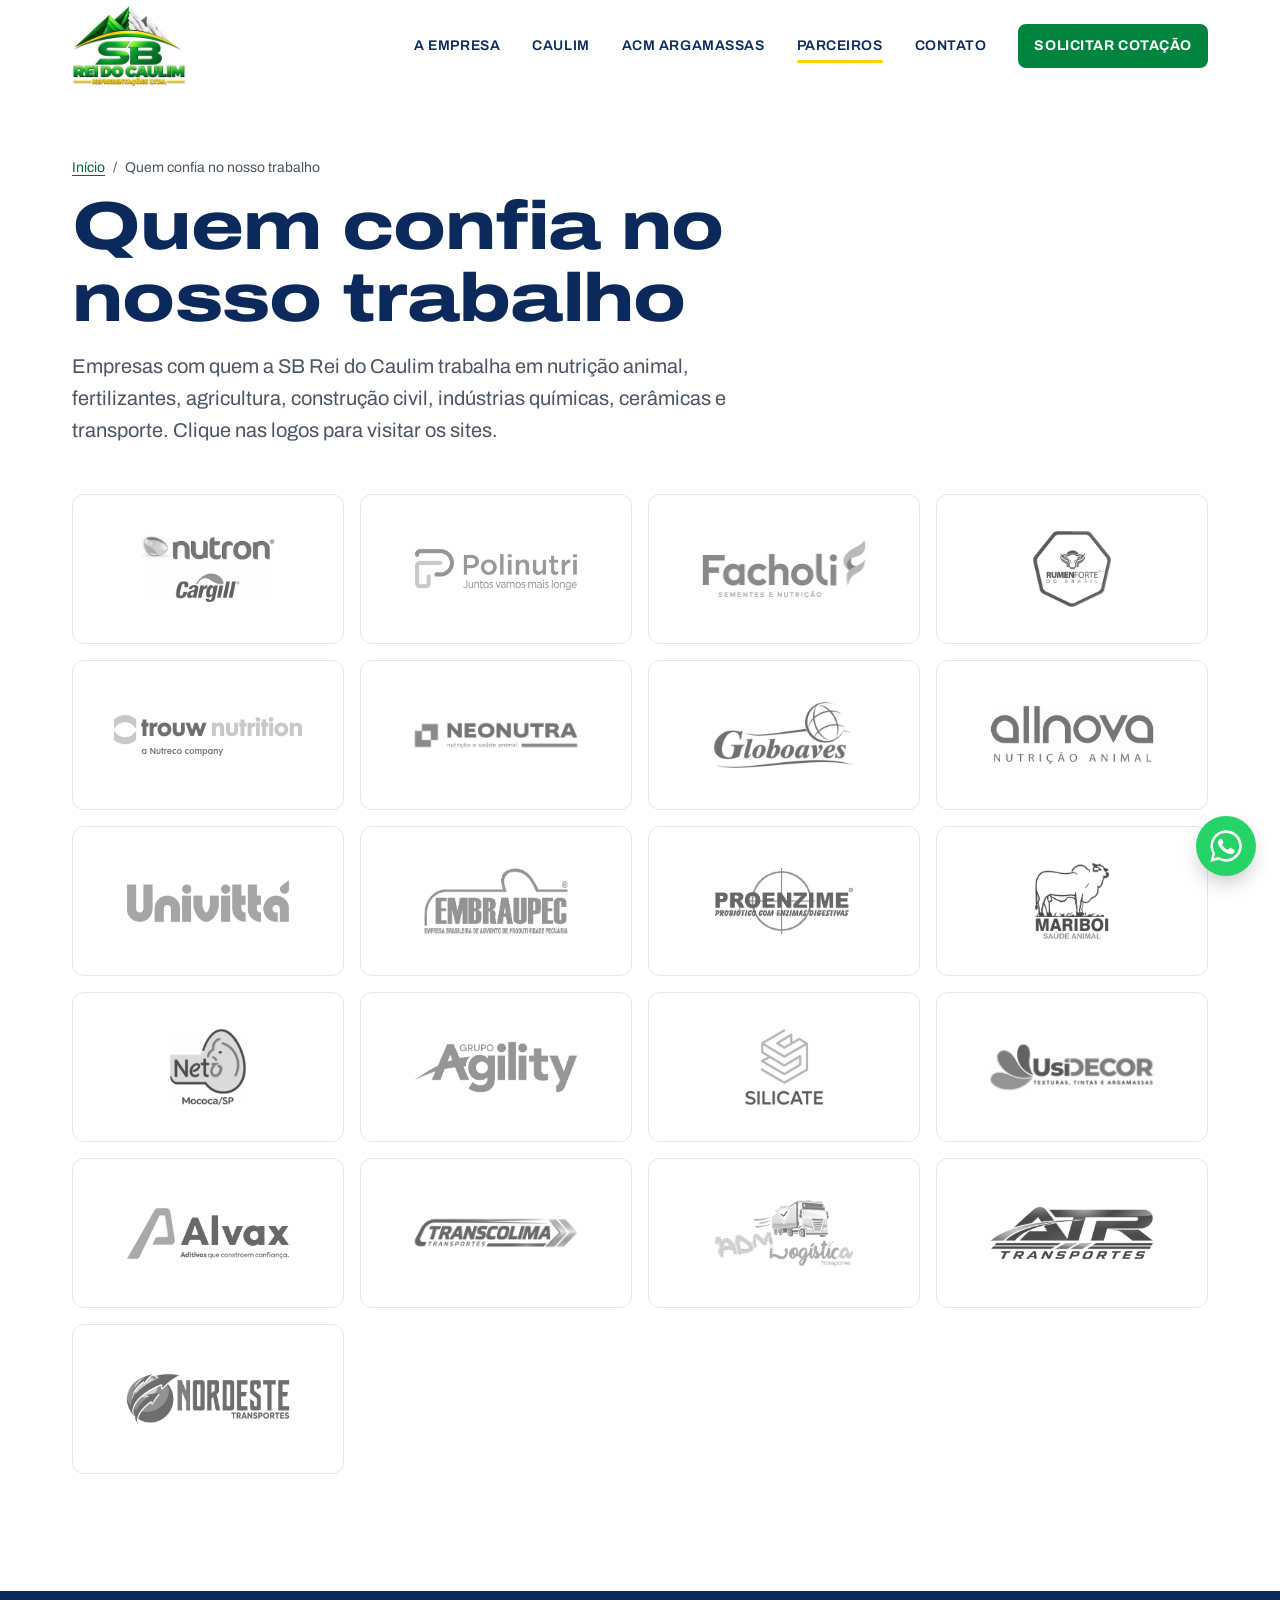
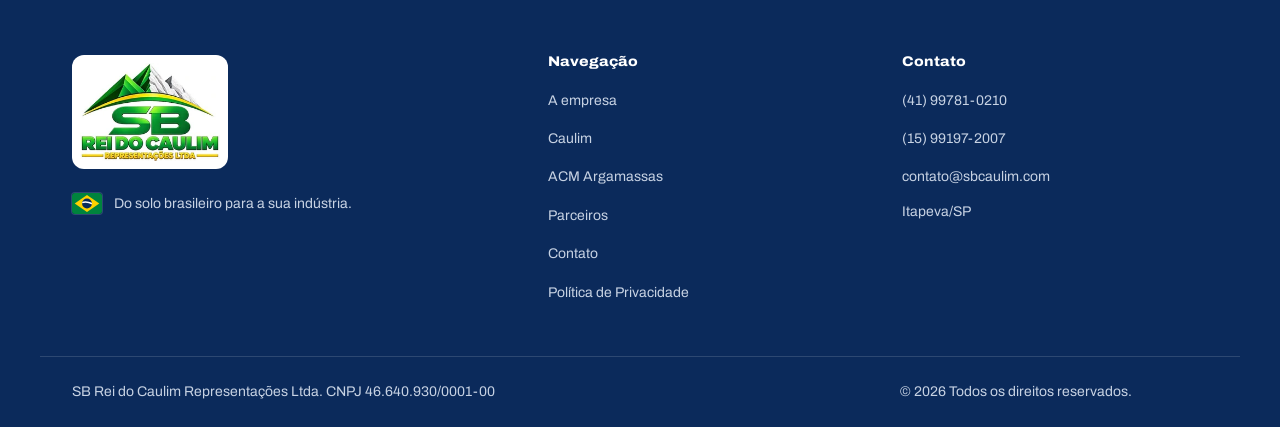
<file: parceiros.html>
<!doctype html>
<html lang="pt-BR">
<head>
  <meta charset="utf-8">
  <meta name="viewport" content="width=device-width, initial-scale=1, viewport-fit=cover">
  <title>Quem confia no nosso trabalho | SB Rei do Caulim</title>
  <meta name="description" content="Clientes e parceiros da SB Rei do Caulim em nutrição animal, fertilizantes, agricultura, construção civil, química, cerâmica e transporte.">
  <meta name="theme-color" content="#00843D">
  <link rel="canonical" href="https://sbreidocaulim.com.br/parceiros.html">
  <meta property="og:type" content="website">
  <meta property="og:locale" content="pt_BR">
  <meta property="og:site_name" content="SB Rei do Caulim Representações">
  <meta property="og:title" content="Quem confia no nosso trabalho | SB Rei do Caulim Representações">
  <meta property="og:description" content="Clientes e parceiros da SB Rei do Caulim Representações.">
  <meta property="og:url" content="https://sbreidocaulim.com.br/parceiros.html">
  <meta property="og:image" content="https://sbreidocaulim.com.br/assets/img/og-image.jpg">
  <meta property="og:image:width" content="1200">
  <meta property="og:image:height" content="630">
  <meta name="twitter:card" content="summary_large_image">
  <link rel="icon" href="favicon.ico" sizes="48x48">
  <link rel="icon" type="image/png" sizes="32x32" href="assets/img/favicon-32.png">
  <link rel="apple-touch-icon" href="assets/img/apple-touch-icon.png">
  <link rel="manifest" href="site.webmanifest">
  <link rel="preload" href="assets/fonts/archivo-latin.woff2" as="font" type="font/woff2" crossorigin>
  <link rel="stylesheet" href="assets/css/tokens.css?v=13">
  <link rel="stylesheet" href="assets/css/main.css?v=13">
  <script>document.documentElement.classList.add('js')</script>
</head>
<body>
  <a class="skip" href="#conteudo">Pular para o conteúdo</a>

  <header class="site-header" data-header>
    <div class="container header-row">
      <a class="brand" href="index.html" aria-label="SB Rei do Caulim, voltar ao início">
        <img src="assets/img/logo-horizontal-256.webp" srcset="assets/img/logo-horizontal-256.webp 256w, assets/img/logo-horizontal-512.webp 512w" sizes="120px" width="256" height="180" alt="SB Rei do Caulim Representações">
      </a>
      <nav class="nav" aria-label="Principal">
        <button class="nav-toggle" type="button" aria-expanded="false" aria-controls="menu" data-nav-toggle>
          <span class="sr-only">Abrir menu</span>
          <svg class="i-menu" width="24" height="24" viewBox="0 0 24 24" aria-hidden="true"><path d="M3 6h18M3 12h18M3 18h18"/></svg>
          <svg class="i-close" width="24" height="24" viewBox="0 0 24 24" aria-hidden="true"><path d="M6 6l12 12M18 6L6 18"/></svg>
        </button>
        <ul class="nav-list" id="menu" data-nav-list>
          <li><a href="index.html#sobre">A empresa</a></li>
          <li><a href="index.html#caulim">CAULIM</a></li>
          <li><a href="index.html#acm-argamassas">ACM Argamassas</a></li>
          <li><a href="parceiros.html" aria-current="page">Parceiros</a></li>
          <li><a href="index.html#contato">Contato</a></li>
          <li class="nav-cta"><a class="btn btn-primary btn-sm" href="index.html#contato">Solicitar cotação</a></li>
        </ul>
      </nav>
    </div>
  </header>

  <main id="conteudo">
    <section class="page-hero">
      <div class="container" data-reveal>
        <nav class="breadcrumb" aria-label="Você está em"><a href="index.html">Início</a><span aria-hidden="true">/</span><span aria-current="page">Quem confia no nosso trabalho</span></nav>
        <h1>Quem confia no nosso trabalho</h1>
        <p class="lead">Empresas com quem a SB Rei do Caulim trabalha em nutrição animal, fertilizantes, agricultura, construção civil, indústrias químicas, cerâmicas e transporte. Clique nas logos para visitar os sites.</p>
      </div>
    </section>

    <section class="section partners-page" aria-label="Logos de clientes e parceiros">
      <div class="container" data-reveal>
        <!-- parceiros:grade:inicio -->
        <ul class="partners-grid">
          <li><a class="partner" href="https://www.cargill.com.br/pt_BR/in%C3%ADcio" target="_blank" rel="noopener" draggable="false" aria-label="Visitar o site da Cargill Nutron (abre em nova aba)"><img src="assets/img/parceiros/cargill-nutron.webp?v=7b423610" width="420" height="240" loading="lazy" draggable="false" alt="Cargill Nutron"></a></li>
          <li><a class="partner" href="https://www.polinutri.com.br/" target="_blank" rel="noopener" draggable="false" aria-label="Visitar o site da Polinutri (abre em nova aba)"><img src="assets/img/parceiros/polinutri.webp?v=3f0222c9" width="652" height="231" loading="lazy" draggable="false" alt="Polinutri"></a></li>
          <li><a class="partner" href="https://www.grupofacholi.com.br/pagina-inicial/" target="_blank" rel="noopener" draggable="false" aria-label="Visitar o site da Potensal | Grupo Facholi (abre em nova aba)"><img src="assets/img/parceiros/potensal-facholi.webp?v=3c096421" width="190" height="84" loading="lazy" draggable="false" alt="Potensal | Grupo Facholi"></a></li>
          <li><a class="partner" href="https://www.rumenforte.com.br/" target="_blank" rel="noopener" draggable="false" aria-label="Visitar o site da Rumen Forte do Brasil (abre em nova aba)"><img src="assets/img/parceiros/rumen-forte.webp?v=72c4f47c" width="245" height="240" loading="lazy" draggable="false" alt="Rumen Forte do Brasil"></a></li>
          <li><a class="partner" href="https://www.trouwnutrition.com.br/pt-br/" target="_blank" rel="noopener" draggable="false" aria-label="Visitar o site da Trouw Nutrition (abre em nova aba)"><img src="assets/img/parceiros/trouw-nutrition.svg?v=59a980f5" width="250" height="54" loading="lazy" draggable="false" alt="Trouw Nutrition"></a></li>
          <li><a class="partner" href="https://neonutra.com.br/" target="_blank" rel="noopener" draggable="false" aria-label="Visitar o site da Neonutra (abre em nova aba)"><img src="assets/img/parceiros/neonutra.webp?v=75cd045b" width="889" height="240" loading="lazy" draggable="false" alt="Neonutra"></a></li>
          <li><a class="partner" href="https://globoaves.com.br/" target="_blank" rel="noopener" draggable="false" aria-label="Visitar o site da Globoaves (abre em nova aba)"><img src="assets/img/parceiros/globoaves.webp?v=547f1ebe" width="444" height="240" loading="lazy" draggable="false" alt="Globoaves"></a></li>
          <li><a class="partner" href="https://www.allnova.com.br/" target="_blank" rel="noopener" draggable="false" aria-label="Visitar o site da Allnova Nutrição Animal (abre em nova aba)"><img src="assets/img/parceiros/allnova.webp?v=1cb9eaff" width="543" height="240" loading="lazy" draggable="false" alt="Allnova Nutrição Animal"></a></li>
          <li><a class="partner" href="https://www.univittasaudeanimal.com.br/" target="_blank" rel="noopener" draggable="false" aria-label="Visitar o site da Univittá Saúde Animal (abre em nova aba)"><img src="assets/img/parceiros/univitta.webp?v=80f83be7" width="671" height="240" loading="lazy" draggable="false" alt="Univittá Saúde Animal"></a></li>
          <li><span class="partner"><img src="assets/img/parceiros/embraupec.webp?v=5b840667" width="455" height="240" loading="lazy" draggable="false" alt="Embraupec"></span></li>
          <li><span class="partner"><img src="assets/img/parceiros/proenzime.webp?v=e239acc8" width="435" height="240" loading="lazy" draggable="false" alt="Proenzime"></span></li>
          <li><a class="partner" href="https://www.mariboi.com.br/" target="_blank" rel="noopener" draggable="false" aria-label="Visitar o site da Mariboi Saúde Animal (abre em nova aba)"><img src="assets/img/parceiros/mariboi.webp?v=0c558e9b" width="237" height="240" loading="lazy" draggable="false" alt="Mariboi Saúde Animal"></a></li>
          <li><span class="partner"><img src="assets/img/parceiros/neto-mococa.webp?v=5233aa1d" width="240" height="240" loading="lazy" draggable="false" alt="Neto (Mococa/SP)"></span></li>
          <li><a class="partner" href="https://www.grupoagility.com/" target="_blank" rel="noopener" draggable="false" aria-label="Visitar o site da Grupo Agility (abre em nova aba)"><img src="assets/img/parceiros/grupo-agility.webp?v=8af2a259" width="593" height="240" loading="lazy" draggable="false" alt="Grupo Agility"></a></li>
          <li><a class="partner" href="https://www.silicate.com.br/" target="_blank" rel="noopener" draggable="false" aria-label="Visitar o site da Silicate (abre em nova aba)"><img src="assets/img/parceiros/silicate.webp?v=66f6f99c" width="248" height="240" loading="lazy" draggable="false" alt="Silicate"></a></li>
          <li><a class="partner" href="https://www.usidecor.com.br/" target="_blank" rel="noopener" draggable="false" aria-label="Visitar o site da Usi Decor (abre em nova aba)"><img src="assets/img/parceiros/usi-decor.webp?v=bd4e9444" width="193" height="74" loading="lazy" draggable="false" alt="Usi Decor"></a></li>
          <li><a class="partner" href="https://alvaxaditivos.com.br/" target="_blank" rel="noopener" draggable="false" aria-label="Visitar o site da Alvax Aditivos (abre em nova aba)"><img src="assets/img/parceiros/alvax.webp?v=9fccb491" width="590" height="240" loading="lazy" draggable="false" alt="Alvax Aditivos"></a></li>
          <li><span class="partner"><img src="assets/img/parceiros/transcolima.webp?v=d60144e2" width="847" height="240" loading="lazy" draggable="false" alt="Transcolima Transportes"></span></li>
          <li><span class="partner"><img src="assets/img/parceiros/adm-logistica.webp?v=2b7f548b" width="439" height="240" loading="lazy" draggable="false" alt="ADM Logística"></span></li>
          <li><span class="partner"><img src="assets/img/parceiros/atr-transportes.webp?v=96d7ee0f" width="578" height="240" loading="lazy" draggable="false" alt="ATR Transportes"></span></li>
          <li><span class="partner"><img src="assets/img/parceiros/nordeste-transportes.webp?v=32adb754" width="597" height="240" loading="lazy" draggable="false" alt="Nordeste Transportes"></span></li>
        </ul>
        <!-- parceiros:grade:fim -->
      </div>
    </section>
  </main>

  <footer class="site-footer">
    <div class="container footer-grid">
      <div class="footer-brand">
        <span class="footer-logo"><img src="assets/img/logo-horizontal-256.webp" srcset="assets/img/logo-horizontal-256.webp 256w, assets/img/logo-horizontal-512.webp 512w" sizes="140px" width="256" height="180" loading="lazy" alt="SB Rei do Caulim Representações"></span>
        <p class="footer-tagline"><svg class="mini-flag" viewBox="0 0 100 70" aria-hidden="true" focusable="false"><defs><clipPath id="mini-flag-clip"><circle cx="50" cy="35" r="16.5"/></clipPath></defs><rect width="100" height="70" rx="7" fill="#00843D"/><path d="M9 35 50 7l41 28-41 28z" fill="#FFD100"/><circle cx="50" cy="35" r="16.5" fill="#0B2A5B"/><path d="M30 32.5Q50 25 71 37.5" fill="none" stroke="#FFFFFF" stroke-width="5" clip-path="url(#mini-flag-clip)"/></svg>Do solo brasileiro para a sua indústria.</p>
      </div>
      <nav class="footer-nav" aria-label="Rodapé">
        <h2 class="footer-title">Navegação</h2>
        <ul>
          <li><a href="index.html#sobre">A empresa</a></li>
          <li><a href="index.html#caulim">Caulim</a></li>
          <li><a href="index.html#acm-argamassas">ACM Argamassas</a></li>
          <li><a href="parceiros.html">Parceiros</a></li>
          <li><a href="index.html#contato">Contato</a></li>
          <li><a href="privacidade.html">Política de Privacidade</a></li>
        </ul>
      </nav>
      <div class="footer-contact">
        <h2 class="footer-title">Contato</h2>
        <ul>
          <li><a href="https://wa.me/5541997810210" target="_blank" rel="noopener" data-wa data-wa-number="5541997810210">(41) 99781-0210</a></li>
          <li><a href="https://wa.me/5515991972007" target="_blank" rel="noopener" data-wa data-wa-number="5515991972007">(15) 99197-2007</a></li>
          <li><a href="mailto:contato@sbcaulim.com" data-email>contato@sbcaulim.com</a></li>
          <li data-city>Itapeva/SP</li>
        </ul>
      </div>
    </div>
    <div class="container footer-legal">
      <p>SB Rei do Caulim Representações Ltda. CNPJ <span data-cnpj>46.640.930/0001-00</span></p>
      <p>© <span data-year>2026</span> Todos os direitos reservados.</p>
    </div>
  </footer>

  <a class="wa-float" href="https://wa.me/5541997810210" target="_blank" rel="noopener" data-wa aria-label="Conversar no WhatsApp">
    <svg viewBox="0 0 24 24" aria-hidden="true"><use href="#i-whatsapp"/></svg>
  </a>

  <svg width="0" height="0" style="position:absolute" aria-hidden="true">
    <symbol id="i-whatsapp" viewBox="0 0 24 24"><path fill="currentColor" stroke="none" d="M17.5 14.4c-.3-.1-1.8-.9-2-1s-.5-.1-.7.1-.8 1-1 1.2-.4.2-.7.1a8.2 8.2 0 0 1-4-3.5c-.3-.5.3-.5.9-1.6.1-.2 0-.4 0-.5l-.9-2.2c-.2-.6-.5-.5-.7-.5h-.6a1.2 1.2 0 0 0-.8.4 3.5 3.5 0 0 0-1.1 2.6 6 6 0 0 0 1.3 3.2 13.7 13.7 0 0 0 5.3 4.6c2 .8 2.7.9 3.7.8a3.1 3.1 0 0 0 2-1.4 2.5 2.5 0 0 0 .2-1.4c-.1-.2-.3-.3-.6-.4zM12 21.8a9.8 9.8 0 0 1-5-1.4l-.4-.2-3.7 1 1-3.6-.2-.4a9.8 9.8 0 1 1 8.3 4.6zm0-21.6A11.8 11.8 0 0 0 1.9 17.9L.2 24l6.3-1.6A11.8 11.8 0 1 0 12 .2z"/></symbol>
  </svg>

  <script src="assets/js/config.js?v=13"></script>
  <script src="assets/js/main.js?v=13" defer></script>
</body>
</html>
</file>
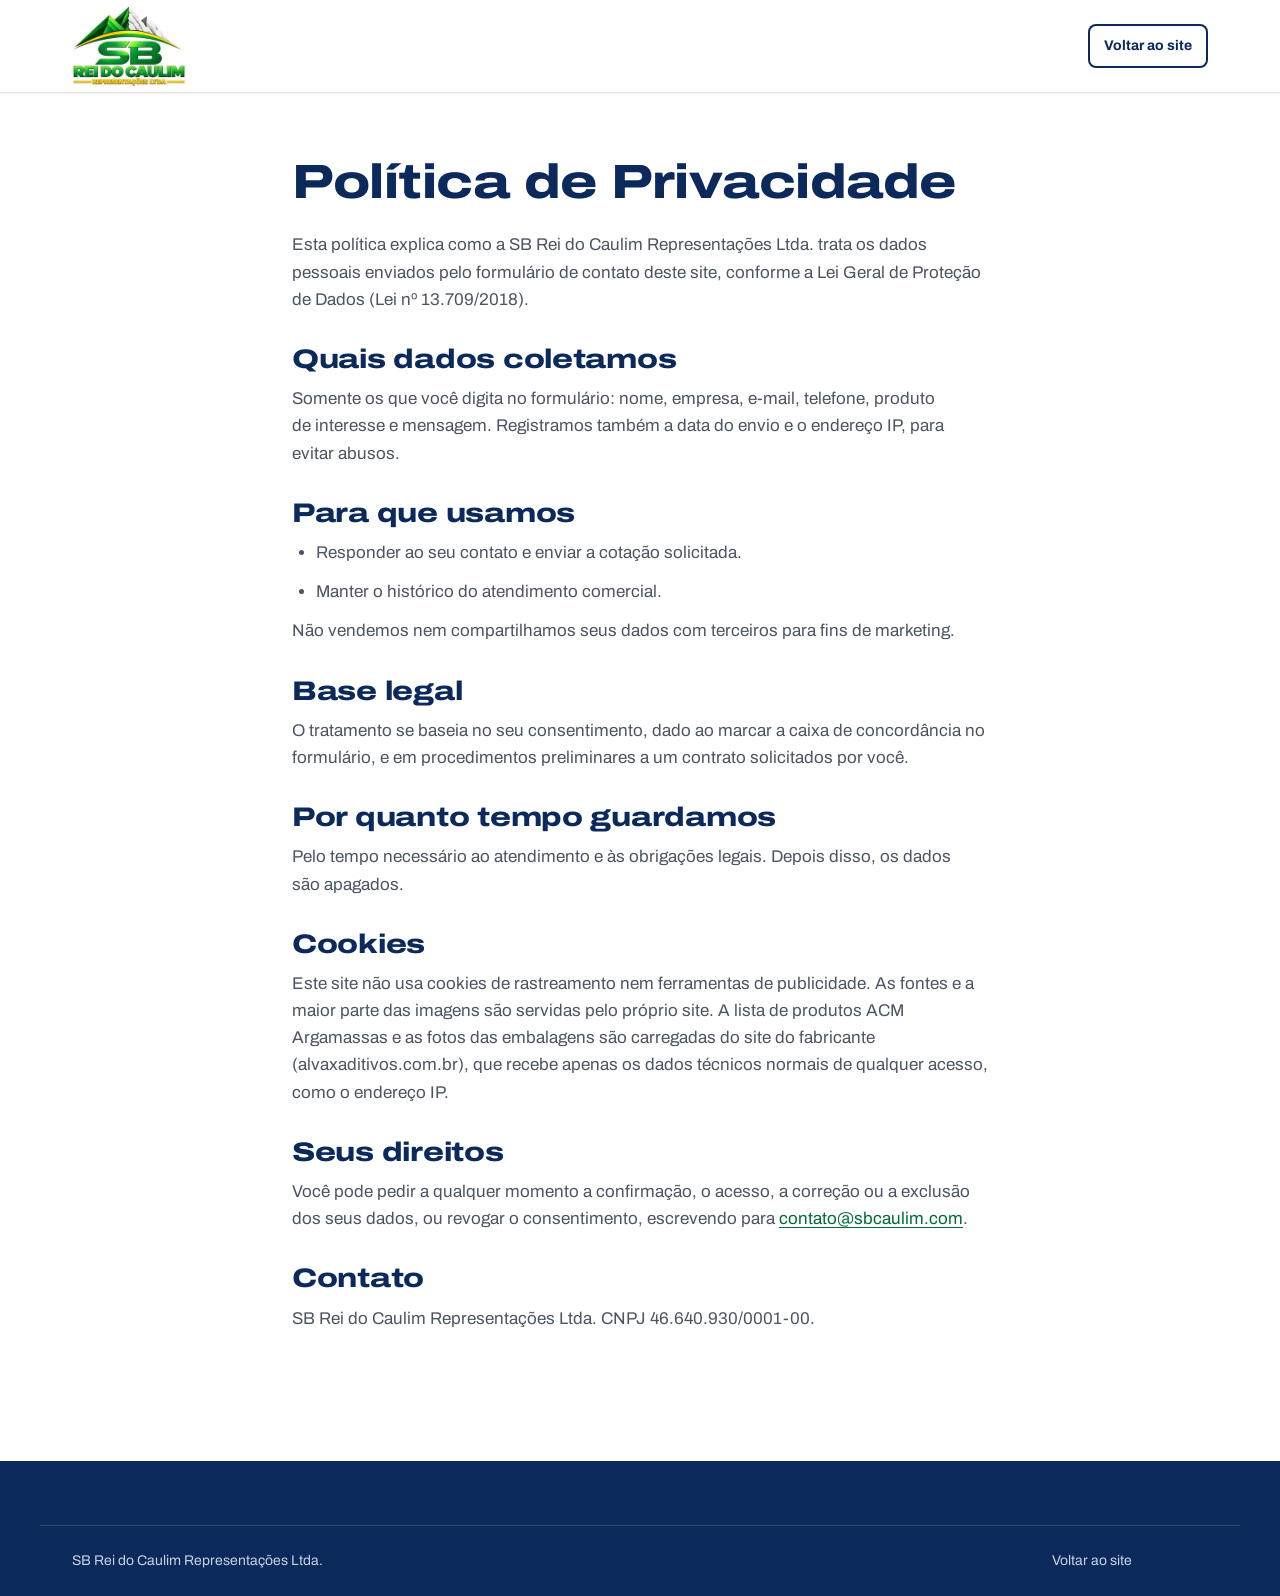
<file: privacidade.html>
<!doctype html>
<html lang="pt-BR">
<head>
  <meta charset="utf-8">
  <meta name="viewport" content="width=device-width, initial-scale=1, viewport-fit=cover">
  <title>Política de Privacidade | SB Rei do Caulim Representações</title>
  <meta name="description" content="Saiba como a SB Rei do Caulim Representações coleta, usa e protege os dados enviados pelo formulário de contato do site, conforme a LGPD.">
  <meta name="theme-color" content="#00843D">
  <link rel="icon" href="favicon.ico" sizes="48x48">
  <link rel="icon" type="image/png" sizes="32x32" href="assets/img/favicon-32.png">
  <link rel="apple-touch-icon" href="assets/img/apple-touch-icon.png">
  <link rel="stylesheet" href="assets/css/tokens.css?v=13">
  <link rel="stylesheet" href="assets/css/main.css?v=13">
</head>
<body>
  <a class="skip" href="#conteudo">Pular para o conteúdo</a>
  <header class="site-header is-scrolled">
    <div class="container header-row">
      <a class="brand" href="index.html" aria-label="SB Rei do Caulim, página inicial">
        <img src="assets/img/logo-horizontal-256.webp" srcset="assets/img/logo-horizontal-256.webp 256w, assets/img/logo-horizontal-512.webp 512w" sizes="120px" width="256" height="180" alt="SB Rei do Caulim Representações">
      </a>
      <a class="btn btn-secondary btn-sm" href="index.html">Voltar ao site</a>
    </div>
  </header>

  <main id="conteudo" class="page">
    <div class="container">
      <h1>Política de Privacidade</h1>
      <p>Esta política explica como a SB Rei do Caulim Representações Ltda. trata os dados pessoais enviados pelo formulário de contato deste site, conforme a Lei Geral de Proteção de Dados (Lei nº 13.709/2018).</p>

      <h2>Quais dados coletamos</h2>
      <p>Somente os que você digita no formulário: nome, empresa, e-mail, telefone, produto de interesse e mensagem. Registramos também a data do envio e o endereço IP, para evitar abusos.</p>

      <h2>Para que usamos</h2>
      <ul>
        <li>Responder ao seu contato e enviar a cotação solicitada.</li>
        <li>Manter o histórico do atendimento comercial.</li>
      </ul>
      <p>Não vendemos nem compartilhamos seus dados com terceiros para fins de marketing.</p>

      <h2>Base legal</h2>
      <p>O tratamento se baseia no seu consentimento, dado ao marcar a caixa de concordância no formulário, e em procedimentos preliminares a um contrato solicitados por você.</p>

      <h2>Por quanto tempo guardamos</h2>
      <p>Pelo tempo necessário ao atendimento e às obrigações legais. Depois disso, os dados são apagados.</p>

      <h2>Cookies</h2>
      <p>Este site não usa cookies de rastreamento nem ferramentas de publicidade. As fontes e a maior parte das imagens são servidas pelo próprio site. A lista de produtos ACM Argamassas e as fotos das embalagens são carregadas do site do fabricante (alvaxaditivos.com.br), que recebe apenas os dados técnicos normais de qualquer acesso, como o endereço IP.</p>

      <h2>Seus direitos</h2>
      <p>Você pode pedir a qualquer momento a confirmação, o acesso, a correção ou a exclusão dos seus dados, ou revogar o consentimento, escrevendo para <a class="link" href="mailto:contato@sbcaulim.com" data-email>contato@sbcaulim.com</a>.</p>

      <h2>Contato</h2>
      <p>SB Rei do Caulim Representações Ltda. CNPJ <span data-cnpj>46.640.930/0001-00</span>.</p>
    </div>
  </main>

  <footer class="site-footer">
    <div class="container footer-legal">
      <p>SB Rei do Caulim Representações Ltda.</p>
      <p><a href="index.html">Voltar ao site</a></p>
    </div>
  </footer>

  <script src="assets/js/config.js?v=13"></script>
  <script>
    (function () {
      var c = window.SITE_CONFIG || {};
      document.querySelectorAll('[data-email]').forEach(function (a) { if (c.email) { a.href = 'mailto:' + c.email; a.textContent = c.email; } });
      document.querySelectorAll('[data-cnpj]').forEach(function (el) { if (c.cnpj) el.textContent = c.cnpj; });
      var demo = c.modoDemonstracao === true || (c.modoDemonstracao === 'auto' && /\.vercel\.app$/.test(location.hostname));
      if (demo) { var b = document.createElement('p'); b.className = 'proto-badge'; b.setAttribute('role', 'note'); b.textContent = 'Protótipo para aprovação'; document.body.appendChild(b); }
    })();
  </script>
</body>
</html>
</file>
<file: assets/css/tokens.css>
/* Tokens do design system. Fonte: MASTER.md. Não use valores soltos fora daqui. */

@font-face {
  font-family: "Archivo";
  src: url("../fonts/archivo-latin.woff2") format("woff2");
  font-weight: 100 900;
  font-stretch: 62% 125%;
  font-style: normal;
  font-display: swap;
  unicode-range: U+0000-00FF, U+0131, U+0152-0153, U+02BB-02BC, U+02C6, U+02DA, U+02DC, U+0304, U+0308, U+0329, U+2000-206F, U+20AC, U+2122, U+2191, U+2193, U+2212, U+2215, U+FEFF, U+FFFD;
}

:root {
  /* Cores */
  --color-bg: #FFFFFF;
  --color-surface: #F4F7F3;
  --color-surface-green: #E8F4EC;
  --color-line: #E3E8E4;
  --color-line-strong: #C5CEC8;
  --color-line-input: #7A8580;
  --focus-ring-inner: 0 0 0 2px var(--color-navy);
  --color-ink: #0F1B2D;
  --color-navy: #0B2A5B;
  --color-muted: #4B5563;
  --color-green: #00843D;
  --color-green-deep: #006B32;
  --color-green-press: #00562A;
  --color-green-bright: #13A538;
  --color-yellow: #FFD100;
  --color-error: #B42318;
  --color-success: #006B32;
  --color-whatsapp: #25D366;
  --color-disabled-bg: #C9D1CB;
  --color-disabled-fg: #5B6660;
  --color-on-dark: #FFFFFF;
  --color-on-dark-muted: #C7D2E3;
  --color-on-dark-line: rgba(255, 255, 255, .14);
  --color-swatch-edge: rgba(15, 27, 45, .18);
  --powder-shade: inset 0 -10px 16px rgba(15, 27, 45, .14), inset 0 6px 10px rgba(255, 255, 255, .7);

  /* Cores do Caulim (aproximadas) */
  --caulim-branco: #F3F2EC;
  --caulim-creme: #E6D8B8;
  --caulim-cinza: #B4B8B3;

  /* Tipografia */
  --font: "Archivo", "Segoe UI", Roboto, "Helvetica Neue", Arial, system-ui, sans-serif;
  --fs-display: clamp(2.5rem, 1.5rem + 4.2vw, 4.25rem);
  --fs-h2: clamp(2rem, 1.4rem + 2.4vw, 3rem);
  --fs-h3: clamp(1.375rem, 1.2rem + .6vw, 1.75rem);
  --fs-lead: clamp(1.125rem, 1.05rem + .3vw, 1.25rem);
  --fs-body: 1.0625rem;
  --fs-small: .875rem;
  --fs-tiny: .875rem;
  --wdth-display: 125%;
  --wdth-sub: 110%;
  --ls-caps: .04em;
  --lh-tight: 1.05;
  --lh-snug: 1.25;
  --lh-body: 1.6;

  /* Espaçamento (base 8 px) */
  --sp-1: .25rem;
  --sp-2: .5rem;
  --sp-3: .75rem;
  --sp-4: 1rem;
  --sp-5: 1.5rem;
  --sp-6: 2rem;
  --sp-7: 3rem;
  --sp-8: 4rem;
  --sp-9: 6rem;
  --sp-10: 8rem;
  --section-y: clamp(4rem, 2.5rem + 6vw, 8rem);
  --container: 1200px;
  --gutter: clamp(1rem, .5rem + 2.5vw, 2rem);
  --header-h: 92px;
  --pd-width: 980px;
  --pd-height: 680px;
  --pd-media-mobile: 200px;
  --pd-backdrop: rgba(15, 27, 45, .6);
  --logo-box-band: 88px;
  --logo-h-band: 56px;
  --logo-w-band: 170px;
  --logo-box-grid: 150px;
  --logo-box-grid-mobile: 112px;
  --logo-h-grid: 88px;
  --logo-gray-opacity: .7;
  --marquee-fade: 8%;

  /* Raios */
  --border-hero: 5px;
  --r-xs: 4px;
  --r-sm: 8px;
  --r-md: 12px;
  --r-lg: 20px;
  --r-pill: 999px;

  /* Sombras */
  --sh-0: none;
  --sh-1: 0 1px 2px rgba(11, 42, 91, .06);
  --sh-2: 0 8px 24px -12px rgba(11, 42, 91, .18);
  --sh-3: 0 18px 40px -20px rgba(11, 42, 91, .28);
  --sh-btn: 0 6px 16px -6px rgba(0, 107, 50, .5);
  --sh-float: 0 10px 24px -8px rgba(0, 0, 0, .35);

  /* Movimento */
  --ease: cubic-bezier(.22, 1, .36, 1);
  --ease-x: cubic-bezier(.16, 1, .3, 1);
  --ease-exit: cubic-bezier(.4, 0, 1, 1);
  --t-micro: 160ms;
  --t-ui: 240ms;
  --t-reveal: 420ms;
  --t-ripple: 600ms;
  --t-line: 900ms;
  --t-mask: 1000ms;
  --t-zoom: 1400ms;
  --t-arc: 1100ms;
  --t-fade-reduced: 200ms;
  --t-underline: 700ms;
  --t-arc-fill: 800ms;
  --t-spin: 700ms;
  --t-reduced: 1ms;
  --d-hero-media: 150ms;
  --d-hero-copy: 380ms;
  --d-hero-actions: 460ms;
  --d-arc-fill: 500ms;
  --d-arc-line: 700ms;
  --d-line-2: 90ms;
  --d-wa: 1200ms;
  --zoom-from: 1.12;
  --zoom-hero-from: 1.15;
  --parallax-scale: 1.18;
  /* Fotos de nutrição animal */
  --photo-row-overlap: 48px;
  --photo-frame: 5px;
  /* Selo de 20 anos */
  --seal-flag-w: 96px;
  --fs-seal: clamp(3.5rem, 2.6rem + 3vw, 4.75rem);
  --d-flag-rhombus: 180ms;
  --d-flag-globe: 360ms;
  --d-flag-band: 560ms;
  --t-count: 1400ms;
  --d-count: 200ms;
  --t-marquee: 40s;
  --stagger: 70ms;
  --rise: 16px;
  --tilt-max: 4deg;
  --parallax-max: 8%;

  /* Camadas */
  --z-header: 50;
  --z-float: 60;
  --z-skip: 100;
}
</file>
<file: assets/css/main.css>
/* Estilos do site. Todos os valores vêm de tokens.css (ver MASTER.md). */

/* ---------- Base ---------- */
*, *::before, *::after { box-sizing: border-box; }
* { margin: 0; }
html { scroll-behavior: smooth; scroll-padding-top: calc(var(--header-h) + var(--sp-4)); -webkit-text-size-adjust: 100%; }
body {
  font-family: var(--font);
  font-size: var(--fs-body);
  line-height: var(--lh-body);
  color: var(--color-ink);
  background: var(--color-bg);
  overflow-x: clip;
  -webkit-font-smoothing: antialiased;
}
img, svg { display: block; max-width: 100%; }
img { height: auto; }
ul, ol { padding: 0; list-style: none; }
a { color: inherit; }
button, input, select, textarea { font: inherit; color: inherit; }
h1, h2, h3, h4 { font-stretch: var(--wdth-display); font-weight: 800; line-height: var(--lh-tight); letter-spacing: -.01em; color: var(--color-navy); text-wrap: balance; }
h2 { font-size: var(--fs-h2); }
h3 { font-size: var(--fs-h3); }
p { text-wrap: pretty; }
.lead { font-size: var(--fs-lead); color: var(--color-muted); }
.sr-only { position: absolute; width: 1px; height: 1px; overflow: hidden; clip: rect(0 0 0 0); white-space: nowrap; }
.container { width: 100%; max-width: var(--container); margin-inline: auto; padding-inline: var(--gutter); }
.section { padding-block: var(--section-y); }
:focus-visible { outline: 3px solid var(--color-yellow); outline-offset: 2px; box-shadow: var(--focus-ring-inner); }

.skip {
  position: fixed; left: var(--sp-4); top: var(--sp-4); z-index: var(--z-skip);
  background: var(--color-navy); color: var(--color-on-dark); padding: var(--sp-3) var(--sp-4); border-radius: var(--r-sm);
  transform: translateY(-200%); transition: transform var(--t-micro) var(--ease);
}
.skip:focus { transform: none; }

/* ---------- Ícones (traço) ---------- */
.step-icon svg, .contact-icon svg, .nav-toggle svg { fill: none; stroke: currentColor; stroke-width: 2; stroke-linecap: round; stroke-linejoin: round; }

/* ---------- Botões ---------- */
.btn {
  display: inline-flex; align-items: center; justify-content: center; gap: var(--sp-2);
  min-height: 48px; padding: var(--sp-3) var(--sp-5);
  border: 0; border-radius: var(--r-sm);
  font-weight: 700; font-size: 1rem; line-height: 1.2; text-decoration: none; cursor: pointer;
  transition: background-color var(--t-micro) var(--ease), color var(--t-micro) var(--ease), transform var(--t-micro) var(--ease), box-shadow var(--t-micro) var(--ease);
}
.btn-sm { min-height: 44px; padding: var(--sp-2) var(--sp-4); font-size: var(--fs-small); }
.btn-primary { background: var(--color-green); color: var(--color-on-dark); }
.btn-primary:active { background: var(--color-green-press); transform: none; box-shadow: var(--sh-0); }
.btn-secondary { background: transparent; color: var(--color-navy); box-shadow: inset 0 0 0 2px var(--color-navy); }
.btn-secondary:active { background: var(--color-navy); color: var(--color-on-dark); }
.btn-light { background: var(--color-bg); color: var(--color-navy); }
.btn-light:active { background: var(--color-surface); }
.btn-whats { background: var(--color-navy); color: var(--color-on-dark); }
.btn-whats:active { background: var(--color-ink); }
.btn .i-wa { width: 20px; height: 20px; color: var(--color-whatsapp); }
.btn-arrow { display: inline-block; transition: transform var(--t-micro) var(--ease); }
.btn:disabled, .btn[aria-disabled="true"] { background: var(--color-disabled-bg); color: var(--color-disabled-fg); box-shadow: none; transform: none; cursor: not-allowed; }

@media (hover: hover) and (pointer: fine) {
  .btn-primary:hover { background: var(--color-green-deep); transform: translateY(-2px); box-shadow: var(--sh-btn); }
  .btn-secondary:hover { background: var(--color-navy); color: var(--color-on-dark); transform: translateY(-2px); }
  .btn-light:hover { transform: translateY(-2px); box-shadow: var(--sh-2); }
  .btn-whats:hover { background: var(--color-ink); transform: translateY(-2px); box-shadow: var(--sh-2); }
  .btn:hover .btn-arrow { transform: translateX(4px); }
  .btn:disabled:hover { transform: none; box-shadow: none; }
}

.link { color: var(--color-green-deep); text-decoration: underline; text-decoration-thickness: 1px; text-underline-offset: 3px; transition: text-decoration-thickness var(--t-micro) var(--ease); }
.link:hover { text-decoration-thickness: 2.5px; }

/* ---------- Cabeçalho ---------- */
.site-header {
  position: sticky; top: 0; z-index: var(--z-header);
  background: var(--color-bg);
  border-bottom: 1px solid transparent;
  transition: transform var(--t-ui) var(--ease), border-color var(--t-ui) var(--ease), box-shadow var(--t-ui) var(--ease);
}
.site-header.is-scrolled { border-color: var(--color-line); box-shadow: var(--sh-1); }
.site-header.is-hidden { transform: translateY(-100%); }
.header-row { display: flex; align-items: center; justify-content: space-between; height: var(--header-h); }
.brand img { height: calc(var(--header-h) - var(--sp-3)); width: auto; }
.nav-list { display: flex; align-items: center; gap: var(--sp-6); }
/* Menu do header em caixa alta, com o respiro entre letras que a caixa alta pede */
.nav-list a { text-transform: uppercase; letter-spacing: var(--ls-caps); white-space: nowrap; }
.nav-list a:not(.btn) {
  position: relative; display: inline-block; padding-block: var(--sp-2);
  font-weight: 600; font-size: var(--fs-small); text-decoration: none; color: var(--color-navy);
}
.nav-list a:not(.btn)::after {
  content: ""; position: absolute; left: 0; right: 0; bottom: 2px; height: 3px; border-radius: var(--r-xs);
  background: var(--color-yellow); transform: scaleX(0); transform-origin: left; transition: transform var(--t-ui) var(--ease);
}
.nav-list a:not(.btn):hover::after, .nav-list a[aria-current="true"]::after, .nav-list a[aria-current="page"]::after { transform: scaleX(1); }
.nav-toggle { display: none; }

/* Em caixa alta o menu não cabe ao lado da logo abaixo de 1024 px: vira o botão de menu */
@media (max-width: 1023px) {
  :root { --header-h: 72px; }
  .nav-toggle {
    display: grid; place-items: center; width: 48px; height: 48px; border: 0; border-radius: var(--r-sm);
    background: var(--color-surface); color: var(--color-navy); cursor: pointer;
  }
  .nav-toggle .i-close { display: none; }
  .nav-toggle[aria-expanded="true"] .i-menu { display: none; }
  .nav-toggle[aria-expanded="true"] .i-close { display: block; }
  .nav-list {
    position: absolute; left: 0; right: 0; top: 100%;
    flex-direction: column; align-items: stretch; gap: 0;
    padding: var(--sp-2) var(--gutter) var(--sp-5);
    background: var(--color-bg); border-bottom: 1px solid var(--color-line); box-shadow: var(--sh-2);
    opacity: 0; transform: translateY(-8px); visibility: hidden; pointer-events: none;
    transition: opacity var(--t-micro) var(--ease-exit), transform var(--t-micro) var(--ease-exit), visibility 0s linear var(--t-micro);
  }
  .nav-list.is-open {
    opacity: 1; transform: none; visibility: visible; pointer-events: auto;
    transition: opacity var(--t-ui) var(--ease), transform var(--t-ui) var(--ease), visibility 0s;
  }
  .nav-list li { border-bottom: 1px solid var(--color-line); }
  .nav-list li.nav-cta { border: 0; padding-top: var(--sp-4); }
  .nav-list a:not(.btn) { display: block; padding-block: var(--sp-4); font-size: 1rem; }
  .nav-list a:not(.btn)::after { display: none; }
  .nav-list .btn { width: 100%; min-height: 48px; font-size: 1rem; }
}

/* ---------- Abertura ---------- */
.hero { position: relative; padding: var(--sp-8) 0 calc(var(--sp-9) + var(--sp-6)); overflow: hidden; }
.hero-dust { position: absolute; inset: 0; width: 100%; height: 100%; pointer-events: none; }
.hero-grid { position: relative; display: grid; grid-template-columns: 1.05fr 1fr; gap: var(--sp-8); align-items: center; }
.hero-title { font-size: var(--fs-display); }
.hero-title .line { display: block; overflow: hidden; padding-bottom: .08em; }
.hero-title .line > span { display: block; }
.hero-title em {
  font-style: normal; color: var(--color-green);
  background: linear-gradient(var(--color-yellow), var(--color-yellow)) 0 92% / 100% .16em no-repeat;
}
.hero-lead { display: grid; gap: var(--sp-3); font-size: var(--fs-lead); color: var(--color-muted); max-width: 36rem; margin: var(--sp-5) 0 var(--sp-6); }
.hero-lead strong { color: var(--color-green-deep); font-weight: 700; }
.hero-actions { display: flex; flex-wrap: wrap; gap: var(--sp-3); }
.hero .hero-actions { margin-top: var(--sp-6); }
/* A moldura segue a proporção da foto (3:2), sem cortar nada */
.hero-media { position: relative; border-radius: var(--r-lg); overflow: hidden; box-shadow: var(--sh-3); border: var(--border-hero) solid var(--color-green); }
.hero-media img { width: 100%; height: auto; }

.arc { position: absolute; left: 0; right: 0; width: 100%; pointer-events: none; }
.arc .arc-line { fill: none; stroke: var(--color-yellow); stroke-width: 7; vector-effect: non-scaling-stroke; }
.arc .arc-fill { fill: var(--color-green); }
.arc-hero { bottom: -1px; height: clamp(48px, 7vw, 88px); }
.arc-divider { position: relative; height: clamp(24px, 3.5vw, 44px); }
.arc-divider .arc-line { stroke-width: 5; }
.arc-inner { margin-block: var(--sp-9) var(--sp-8); }

@media (max-width: 899px) {
  .hero { padding-top: var(--sp-6); }
  .hero-grid { grid-template-columns: 1fr; gap: var(--sp-6); }
}

/* ---------- A empresa ---------- */
.about { background: var(--color-bg); }
.about-grid { display: grid; grid-template-columns: 1.1fr 1fr; gap: var(--sp-8); align-items: start; }
.about-text h2 { margin-bottom: var(--sp-5); }
.about-text .lead { margin-bottom: var(--sp-4); }
.about-text .lead strong { color: var(--color-green-deep); font-weight: 700; }
.about-text p:not(.lead) { color: var(--color-muted); }
.steps { display: grid; gap: var(--sp-3); counter-reset: none; }
.step {
  display: grid; grid-template-columns: auto 1fr; gap: var(--sp-4); align-items: start;
  padding: var(--sp-5); border: 1px solid var(--color-line); border-radius: var(--r-md); background: var(--color-bg);
  transition: transform var(--t-ui) var(--ease), box-shadow var(--t-ui) var(--ease), border-color var(--t-ui) var(--ease);
}
.step h3 { font-size: 1.125rem; font-stretch: var(--wdth-sub); font-weight: 700; margin-bottom: var(--sp-1); line-height: var(--lh-snug); }
.step p { color: var(--color-muted); font-size: var(--fs-small); }
.step-icon { display: grid; place-items: center; width: 48px; height: 48px; border-radius: var(--r-sm); background: var(--color-surface-green); color: var(--color-green-deep); }
.step-icon svg { width: 24px; height: 24px; }
.step:nth-child(2) { margin-left: var(--sp-5); }
.step:nth-child(3) { margin-left: calc(var(--sp-5) * 2); }
.step:nth-child(4) { margin-left: calc(var(--sp-5) * 3); }
@media (hover: hover) and (pointer: fine) {
  .step:hover { transform: translateY(-4px); box-shadow: var(--sh-3); border-color: var(--color-line-strong); }
}
.seal {
  display: flex; align-items: center; gap: var(--sp-5); margin-top: var(--sp-6); padding: var(--sp-5);
  border: 1px solid var(--color-line); border-radius: var(--r-lg); background: var(--color-surface);
}
.seal-flag { flex: none; width: var(--seal-flag-w); height: auto; overflow: visible; }
.flag-field { fill: var(--color-green); }
.flag-rhombus { fill: var(--color-yellow); }
.flag-globe { fill: var(--color-navy); }
.flag-band { fill: none; stroke: var(--color-bg); stroke-width: 4; }
.seal-text { display: flex; align-items: center; gap: var(--sp-4); margin: 0; }
.seal-num {
  font-size: var(--fs-seal); font-stretch: var(--wdth-display); font-weight: 800; line-height: 1; color: var(--color-navy);
  font-variant-numeric: tabular-nums; min-width: 2ch;
}
.seal-copy { display: grid; gap: var(--sp-1); }
.seal-copy strong { font-size: var(--fs-lead); font-stretch: var(--wdth-sub); font-weight: 700; color: var(--color-green-deep); line-height: var(--lh-snug); }
.seal-copy span { color: var(--color-muted); font-size: var(--fs-small); }
@media (max-width: 560px) {
  .seal { flex-direction: column; text-align: center; }
  .seal-text { flex-direction: column; gap: var(--sp-2); }
}
@media (max-width: 899px) {
  .about-grid { grid-template-columns: 1fr; gap: var(--sp-6); }
  .step:nth-child(n) { margin-left: 0; }
}

/* ---------- Produtos ---------- */
.products { padding-top: var(--sp-8); }

.product { display: grid; grid-template-columns: 1.15fr 1fr; gap: var(--sp-8); align-items: center; }
.product-visual { display: grid; gap: var(--sp-3); min-width: 0; }
.product-media {
  position: relative; border-radius: var(--r-lg); overflow: hidden; background: var(--color-surface);
  aspect-ratio: 1400 / 803; perspective: 900px; isolation: isolate;
}
.product-media .tilt-target { position: relative; z-index: 1; width: 100%; height: 100%; object-fit: cover; mix-blend-mode: multiply; }
.tilt-target { transition: transform var(--t-ui) var(--ease); will-change: auto; }
.ripple { position: absolute; inset: 0; z-index: 0; clip-path: circle(0 at var(--rx, 50%) var(--ry, 50%)); background: var(--ripple-color, transparent); }
.ripple.is-on { clip-path: circle(150% at var(--rx, 50%) var(--ry, 50%)); transition: clip-path var(--t-ripple) var(--ease-x); }
.powder {
  position: absolute; z-index: 2; right: var(--sp-5); bottom: var(--sp-5);
  width: clamp(56px, 7vw, 84px); aspect-ratio: 1; border-radius: 50%;
  background: var(--powder, var(--caulim-branco));
  box-shadow: var(--powder-shade), var(--sh-2);
  transition: background-color var(--t-ripple) var(--ease-x);
}
.powder-label {
  position: absolute; z-index: 2; right: calc(var(--sp-5) + clamp(56px, 7vw, 84px) + var(--sp-3)); bottom: calc(var(--sp-5) + var(--sp-3));
  padding: var(--sp-1) var(--sp-3); border-radius: var(--r-pill); background: var(--color-bg); box-shadow: var(--sh-1);
  font-size: var(--fs-tiny); font-weight: 600; color: var(--color-navy);
}

.badges { display: flex; flex-wrap: wrap; gap: var(--sp-2); margin-bottom: var(--sp-4); }
.badge { display: inline-block; padding: var(--sp-1) var(--sp-3); border-radius: var(--r-pill); background: var(--color-surface-green); color: var(--color-green-deep); font-size: var(--fs-tiny); font-weight: 600; }
.product-title { font-size: clamp(2.25rem, 1.6rem + 2.6vw, 3.5rem); margin-bottom: var(--sp-2); }
.product-sub { font-size: var(--fs-lead); font-weight: 600; color: var(--color-navy); margin-bottom: var(--sp-4); }
.product-body p:not(.product-sub):not(.variant-summary) { color: var(--color-muted); }

.variants { margin-top: var(--sp-6); display: grid; gap: var(--sp-5); }
.variant-group { border: 0; padding: 0; min-width: 0; }
.variant-group legend { font-weight: 700; font-size: var(--fs-small); margin-bottom: var(--sp-2); color: var(--color-ink); }
.chips { display: flex; flex-wrap: wrap; gap: var(--sp-2); }
.chip {
  position: relative; display: inline-flex; align-items: center; gap: var(--sp-2);
  min-height: 44px; padding: var(--sp-2) var(--sp-4);
  border: 1.5px solid var(--color-line); border-radius: var(--r-pill); background: var(--color-bg);
  font-size: var(--fs-small); cursor: pointer; user-select: none;
  transition: border-color var(--t-micro) var(--ease), background-color var(--t-micro) var(--ease);
}
.chip input { position: absolute; inset: 0; opacity: 0; margin: 0; cursor: pointer; }
.chip-dot { width: 18px; height: 18px; border-radius: 50%; background: var(--dot); border: 1px solid var(--color-swatch-edge); }
.chip:has(input:checked) { border-color: var(--color-green); background: var(--color-surface-green); font-weight: 700; }
.chip:has(input:focus-visible) { outline: 3px solid var(--color-yellow); outline-offset: 2px; box-shadow: var(--focus-ring-inner); }
.chip:has(input:disabled) { opacity: .5; cursor: not-allowed; }
@media (hover: hover) and (pointer: fine) { .chip:hover { border-color: var(--color-green); } }
.variant-summary { font-size: var(--fs-small); color: var(--color-muted); }
.variant-summary strong { color: var(--color-navy); }
.product-actions { display: flex; flex-wrap: wrap; gap: var(--sp-3); }

/* Aplicações do caulim */
.uses { display: grid; gap: var(--sp-8); margin-top: var(--sp-9); }
.use-feed { display: grid; grid-template-columns: 1.1fr 1fr; gap: var(--sp-8); align-items: center; }
.use-photos { display: grid; }
.photo { border-radius: var(--r-md); overflow: hidden; }
.photo img { width: 100%; height: 100%; object-fit: cover; }
.photo-main { aspect-ratio: 3 / 2; }
/* Fileira de aves, suínos e peixes avançando sobre a borda de baixo da foto do gado */
.photo-row {
  position: relative; display: grid; grid-template-columns: repeat(3, minmax(0, 1fr)); gap: var(--sp-3);
  margin: calc(var(--photo-row-overlap) * -1) var(--sp-5) 0;
}
.photo-thumb { aspect-ratio: 4 / 3; border: var(--photo-frame) solid var(--color-bg); box-shadow: var(--sh-3); }
.use-text h3, .use-card h3 { margin-bottom: var(--sp-3); }
.use-text > p, .use-card > p { color: var(--color-muted); margin-bottom: var(--sp-4); }

.checks { display: grid; gap: var(--sp-2); }
.checks li { position: relative; padding-left: calc(22px + var(--sp-3)); }
.checks li::before {
  content: ""; position: absolute; left: 0; top: .2em; width: 22px; height: 22px; border-radius: 50%;
  background: var(--color-surface-green) url("data:image/svg+xml,%3Csvg xmlns='http://www.w3.org/2000/svg' viewBox='0 0 24 24' fill='none' stroke='%23006B32' stroke-width='3' stroke-linecap='round' stroke-linejoin='round'%3E%3Cpath d='M6 12.5l4 4 8-9'/%3E%3C/svg%3E") center / 14px no-repeat;
}

.use-crop { position: relative; display: grid; grid-template-columns: repeat(12, 1fr); align-items: center; }
.use-band { grid-column: 1 / -1; grid-row: 1; height: clamp(420px, 40vw, 560px); border-radius: var(--r-lg); overflow: hidden; }
.use-band img { width: 100%; height: 100%; object-fit: cover; object-position: 30% 60%; }
.use-card {
  position: relative; z-index: 1;
  grid-column: 7 / span 6; grid-row: 1; margin-right: var(--sp-6);
  padding: var(--sp-6); border-radius: var(--r-md); background: var(--color-bg); box-shadow: var(--sh-3);
}

.specs {
  display: grid; grid-template-columns: repeat(4, 1fr); margin-top: var(--sp-8);
  border: 1px solid var(--color-line); border-radius: var(--r-md); overflow: hidden;
}
.specs > div { padding: var(--sp-5); }
.specs > div + div { border-left: 1px solid var(--color-line); }
.specs dt { font-size: var(--fs-tiny); font-weight: 600; color: var(--color-muted); margin-bottom: var(--sp-1); }
.specs dd { font-weight: 700; color: var(--color-navy); line-height: var(--lh-snug); }

/* ACM Liga */
.acm-intro { max-width: 46rem; margin-bottom: var(--sp-7); font-size: var(--fs-h3); font-stretch: var(--wdth-sub); font-weight: 600; line-height: var(--lh-snug); color: var(--color-navy); text-wrap: balance; }
.acm-intro strong { color: var(--color-green-deep); font-weight: 800; }
/* Catálogo ACM Argamassas */
.acm-title { margin-bottom: var(--sp-5); }
.acm-more { margin-top: var(--sp-7); }
.catalog-filters { display: flex; flex-wrap: wrap; gap: var(--sp-2); margin-bottom: var(--sp-6); }
.filter {
  display: inline-flex; align-items: center; gap: var(--sp-2); min-height: 44px; padding: var(--sp-2) var(--sp-4);
  border: 1.5px solid var(--color-line); border-radius: var(--r-pill); background: var(--color-bg);
  font-size: var(--fs-small); font-weight: 600; color: var(--color-ink); cursor: pointer;
  transition: border-color var(--t-micro) var(--ease), background-color var(--t-micro) var(--ease), color var(--t-micro) var(--ease);
}
.filter span { min-width: 24px; padding: 0 var(--sp-2); border-radius: var(--r-pill); background: var(--color-surface); font-size: var(--fs-tiny); text-align: center; }
.filter[aria-pressed="true"] { border-color: var(--color-navy); background: var(--color-navy); color: var(--color-on-dark); }
.filter[aria-pressed="true"] span { background: var(--color-yellow); color: var(--color-navy); }
.filter:focus-visible { outline: 3px solid var(--color-yellow); outline-offset: 2px; box-shadow: var(--focus-ring-inner); }
@media (hover: hover) and (pointer: fine) { .filter:hover { border-color: var(--color-navy); } }
.catalog-grid { display: grid; grid-template-columns: repeat(auto-fill, minmax(240px, 1fr)); gap: var(--sp-5); }
.catalog-item[hidden] { display: none; }
.catalog-card {
  display: flex; flex-direction: column; height: 100%;
  border: 1px solid var(--color-line); border-radius: var(--r-md); background: var(--color-bg); overflow: hidden;
  transition: transform var(--t-ui) var(--ease), box-shadow var(--t-ui) var(--ease), border-color var(--t-ui) var(--ease);
}
.catalog-img { display: grid; place-items: center; aspect-ratio: 4 / 3; padding: var(--sp-4); background: var(--color-surface); }
.catalog-img img { max-width: 100%; max-height: 100%; width: auto; height: auto; object-fit: contain; transition: transform var(--t-ui) var(--ease); }
.catalog-body { display: flex; flex-direction: column; gap: var(--sp-2); flex: 1; padding: var(--sp-5); }
.catalog-cat { font-size: var(--fs-tiny); font-weight: 600; color: var(--color-green-deep); }
.catalog-card { position: relative; }
.catalog-card:has(.catalog-open:focus-visible) { outline: 3px solid var(--color-yellow); outline-offset: 2px; box-shadow: var(--focus-ring-inner); }
.catalog-open {
  align-self: flex-start; margin-top: auto; padding: var(--sp-1) 0; border: 0; background: none; cursor: pointer;
  font-size: var(--fs-small); font-weight: 700; color: var(--color-green-deep);
}
.catalog-open::after { content: ""; position: absolute; inset: 0; }
.catalog-open:focus-visible { outline: none; box-shadow: none; }
@media (hover: hover) and (pointer: fine) { .catalog-card:hover .btn-arrow { transform: translateX(4px); } }

/* Janela de detalhes do produto */
html:has(.product-dialog[open]) { overflow: hidden; scrollbar-gutter: stable; }
.product-dialog {
  width: min(var(--pd-width), calc(100% - var(--gutter) * 2)); max-width: none; height: min(var(--pd-height), calc(100dvh - var(--sp-7))); max-height: none;
  margin: auto; padding: 0; border: 0; border-radius: var(--r-lg); background: var(--color-bg); color: var(--color-ink); overflow: hidden; box-shadow: var(--sh-3);
}
.product-dialog::backdrop { background: var(--pd-backdrop); }
.pd-frame { position: relative; display: grid; grid-template-columns: 2fr 3fr; height: 100%; }
.pd-close {
  position: absolute; top: var(--sp-3); right: var(--sp-3); z-index: 1; display: grid; place-items: center; width: 44px; height: 44px;
  border: 0; border-radius: 50%; background: var(--color-surface); color: var(--color-navy); cursor: pointer;
  transition: background-color var(--t-micro) var(--ease), color var(--t-micro) var(--ease);
}
.pd-close svg { fill: none; stroke: currentColor; stroke-width: 2; stroke-linecap: round; }
.pd-media { display: grid; grid-template: minmax(0, 1fr) / minmax(0, 1fr); min-height: 0; padding: var(--sp-6); background: var(--color-surface); overflow: hidden; }
.pd-media img { width: 100%; height: 100%; object-fit: contain; }
.pd-media img[hidden] { display: none; }
.pd-main { display: flex; flex-direction: column; min-width: 0; min-height: 0; }
.pd-scroll { flex: 1; min-height: 0; overflow-y: auto; overscroll-behavior: contain; padding: var(--sp-6) var(--sp-6) var(--sp-5); }
.pd-scroll:focus-visible { outline-offset: -3px; box-shadow: none; }
.pd-title { font-size: var(--fs-h2); margin: var(--sp-1) var(--sp-7) var(--sp-4) 0; }
.pd-content { display: grid; gap: var(--sp-3); }
.pd-content p { color: var(--color-muted); }
.pd-content h3 { font-size: 1.125rem; font-stretch: var(--wdth-sub); font-weight: 700; line-height: var(--lh-snug); margin-top: var(--sp-3); }
.pd-actions { display: flex; flex-wrap: wrap; gap: var(--sp-3); padding: var(--sp-4) var(--sp-6) calc(var(--sp-4) + env(safe-area-inset-bottom)); border-top: 1px solid var(--color-line); background: var(--color-bg); }
@media (hover: hover) and (pointer: fine) { .pd-close:hover { background: var(--color-navy); color: var(--color-on-dark); } }
@media (max-width: 720px) {
  .product-dialog { width: 100%; height: 100dvh; border-radius: 0; }
  .pd-frame { grid-template-columns: 1fr; grid-template-rows: var(--pd-media-mobile) minmax(0, 1fr); }
  .pd-media { padding: var(--sp-4); }
  .pd-scroll { padding: var(--sp-5) var(--gutter); }
  .pd-title { margin-right: 0; }
  .pd-actions { padding-inline: var(--gutter); }
  .pd-actions .btn { flex: 1 1 100%; }
}
.catalog-name { font-size: 1.25rem; line-height: var(--lh-snug); }
.catalog-desc { font-size: var(--fs-small); color: var(--color-muted); display: -webkit-box; -webkit-line-clamp: 4; -webkit-box-orient: vertical; overflow: hidden; }
@media (max-width: 560px) {
  .catalog-filters { justify-content: center; }
  .catalog-grid { gap: var(--sp-3); }
  .catalog-card { flex-direction: row; }
  .catalog-img { flex: 0 0 104px; aspect-ratio: auto; padding: var(--sp-2); }
  .catalog-body { padding: var(--sp-4); gap: var(--sp-1); }
  .catalog-desc { -webkit-line-clamp: 3; }
}
@media (hover: hover) and (pointer: fine) {
  .catalog-card:hover { transform: translateY(-4px); box-shadow: var(--sh-3); border-color: var(--color-line-strong); }
  .catalog-card:hover .catalog-img img { transform: scale(1.03); }
}


@media (max-width: 959px) {
  .product, .use-feed { grid-template-columns: 1fr; gap: var(--sp-6); }
  .use-band { height: 300px; }
  .use-card { grid-column: 1 / -1; grid-row: 2; margin: calc(var(--sp-8) * -1) var(--sp-4) 0; }
  .specs { grid-template-columns: 1fr 1fr; }
  .specs > div:nth-child(3) { border-left: 0; }
  .specs > div:nth-child(n+3) { border-top: 1px solid var(--color-line); }
}
@media (max-width: 560px) {
  .photo-row { gap: var(--sp-2); margin-inline: var(--sp-3); }
  .specs { grid-template-columns: 1fr; }
  .specs > div + div { border-left: 0; border-top: 1px solid var(--color-line); }
  .powder-label { display: none; }
  .product-actions .btn { flex: 1 1 100%; }
}


/* ---------- Clientes e parceiros ---------- */
.partners-band { padding-bottom: var(--section-y); }
.partners-head { display: flex; flex-wrap: wrap; align-items: baseline; justify-content: space-between; gap: var(--sp-3); margin-bottom: var(--sp-5); }
.partners-head h2 { font-size: var(--fs-h3); }
.marquee { display: flex; overflow: hidden; }
/* Sem animação (movimento reduzido), a faixa vira uma grade centralizada; a cópia some */
.marquee-track { display: flex; flex-wrap: wrap; justify-content: center; align-items: center; gap: var(--sp-5); padding-inline: var(--gutter); }
.marquee-track[aria-hidden="true"] { display: none; }
.marquee-inner { display: flex; justify-content: center; width: 100%; }
/* Com JavaScript e sem movimento reduzido, a faixa roda e pode ser arrastada (initMarquee em main.js) */
.marquee.is-running { cursor: grab; touch-action: pan-y; user-select: none; -webkit-user-select: none;
  mask-image: linear-gradient(90deg, transparent, #000 var(--marquee-fade), #000 calc(100% - var(--marquee-fade)), transparent); }
.marquee.is-running.is-dragging { cursor: grabbing; }
.marquee.is-running .marquee-inner { justify-content: flex-start; width: max-content; will-change: transform; }
.marquee.is-running .marquee-track { flex-wrap: nowrap; flex-shrink: 0; justify-content: flex-start; padding-inline: 0 var(--sp-5); }
.marquee.is-running .marquee-track[aria-hidden="true"] { display: flex; }
.marquee.is-running a, .marquee.is-running img { -webkit-user-drag: none; -webkit-touch-callout: none; -webkit-tap-highlight-color: transparent; }
.partner {
  display: grid; place-items: center; height: var(--logo-box-band); padding: var(--sp-2) var(--sp-3); border-radius: var(--r-md);
  transition: transform var(--t-ui) var(--ease), box-shadow var(--t-ui) var(--ease), border-color var(--t-ui) var(--ease);
}
.partner img {
  height: var(--logo-h-band); width: auto; max-width: var(--logo-w-band); object-fit: contain;
  filter: grayscale(1); opacity: var(--logo-gray-opacity);
  transition: filter var(--t-ui) var(--ease), opacity var(--t-ui) var(--ease), transform var(--t-ui) var(--ease);
}
.partner:hover img, .partner:focus-visible img, .partner:active img { filter: none; opacity: 1; }
/* Em telas de toque não existe hover: as logos já aparecem coloridas */
@media (hover: none), (max-width: 560px) {
  .partner img { filter: none; opacity: 1; }
}

/* Página de parceiros */
.page-hero { padding: var(--sp-8) 0 var(--sp-4); }
.page-hero h1 { font-size: var(--fs-display); margin: var(--sp-3) 0 var(--sp-4); }
.page-hero .lead { max-width: 44rem; }
.breadcrumb { display: flex; flex-wrap: wrap; gap: var(--sp-2); font-size: var(--fs-small); color: var(--color-muted); }
.breadcrumb a { color: var(--color-green-deep); text-decoration: underline; text-underline-offset: 3px; }
.partners-page { padding-top: var(--sp-6); }
.partners-grid { display: grid; grid-template-columns: repeat(auto-fill, minmax(220px, 1fr)); gap: var(--sp-4); }
.partners-grid .partner { height: var(--logo-box-grid); padding: var(--sp-5); border: 1px solid var(--color-line); background: var(--color-bg); }
.partners-grid .partner img { height: var(--logo-h-grid); max-width: 85%; }
@media (hover: hover) and (pointer: fine) {
  .partners-grid a.partner:hover { transform: translateY(-4px); box-shadow: var(--sh-3); border-color: var(--color-line-strong); }
  a.partner:hover img { transform: scale(1.04); }
}
@media (max-width: 560px) {
  .partners-grid { grid-template-columns: repeat(2, minmax(0, 1fr)); gap: var(--sp-3); }
  .partners-grid .partner { height: var(--logo-box-grid-mobile); padding: var(--sp-3); }
  .partners-head { justify-content: center; text-align: center; }
}

/* ---------- Contato ---------- */
.contact { background: var(--color-surface); }
.contact-grid { display: grid; grid-template-columns: .9fr 1.1fr; gap: var(--sp-8); align-items: start; }
.contact-info h2 { margin-bottom: var(--sp-4); }
.contact-list { display: grid; gap: var(--sp-4); margin-top: var(--sp-6); }
.contact-list li { display: grid; grid-template-columns: auto 1fr; gap: var(--sp-4); align-items: center; }
.contact-icon { display: grid; place-items: center; width: 48px; height: 48px; border-radius: 50%; background: var(--color-bg); color: var(--color-green-deep); box-shadow: var(--sh-1); }
.contact-icon svg { width: 22px; height: 22px; }
.contact-label { display: block; font-size: var(--fs-tiny); color: var(--color-muted); }
.contact-list a, .contact-list span:not(.contact-label) { font-weight: 700; color: var(--color-navy); text-decoration: none; overflow-wrap: anywhere; }
.contact-list a { transition: color var(--t-micro) var(--ease); }
.contact-phones { display: grid; gap: var(--sp-1); }
.contact-list a:hover { color: var(--color-green-deep); text-decoration: underline; text-underline-offset: 3px; }

.form { display: grid; gap: var(--sp-4); padding: clamp(var(--sp-5), 4vw, var(--sp-7)); border-radius: var(--r-lg); background: var(--color-bg); box-shadow: var(--sh-2); }
.form-row { display: grid; grid-template-columns: 1fr 1fr; gap: var(--sp-4); }
.field { display: grid; gap: var(--sp-2); }
.field label { font-weight: 700; font-size: var(--fs-small); }
.req { color: var(--color-error); }
.field input:not([type="checkbox"]), .field select, .field textarea {
  width: 100%; min-height: 48px; padding: var(--sp-3) var(--sp-4);
  border: 1.5px solid var(--color-line-input); border-radius: var(--r-sm); background: var(--color-bg); color: var(--color-ink);
  transition: border-color var(--t-micro) var(--ease), box-shadow var(--t-micro) var(--ease);
}
.field select { appearance: none; background: var(--color-bg) url("data:image/svg+xml,%3Csvg xmlns='http://www.w3.org/2000/svg' viewBox='0 0 24 24' fill='none' stroke='%230B2A5B' stroke-width='2.5' stroke-linecap='round'%3E%3Cpath d='M6 9l6 6 6-6'/%3E%3C/svg%3E") right var(--sp-4) center / 18px no-repeat; padding-right: var(--sp-7); }
.field textarea { resize: vertical; min-height: 140px; }
.field input::placeholder, .field textarea::placeholder { color: var(--color-muted); opacity: .8; }
.field input:hover, .field select:hover, .field textarea:hover { border-color: var(--color-navy); }
.field input:focus, .field select:focus, .field textarea:focus { outline: 3px solid var(--color-yellow); outline-offset: 1px; border-color: var(--color-navy); box-shadow: 0 0 0 1px var(--color-navy); }
.field input:disabled, .field select:disabled, .field textarea:disabled { background: var(--color-surface); cursor: not-allowed; }
.field [aria-invalid="true"] { border-color: var(--color-error); }
.field-error { color: var(--color-error); font-size: var(--fs-tiny); min-height: 0; }
.field-error:empty { display: none; }
.field-check { grid-template-columns: auto 1fr; align-items: start; column-gap: var(--sp-3); }
.field-check input { width: 22px; height: 22px; margin-top: 2px; accent-color: var(--color-green); cursor: pointer; }
.field-check label { font-weight: 400; color: var(--color-muted); }
.field-check .field-error { grid-column: 2; }
.hp { position: absolute; left: -9999px; width: 1px; height: 1px; overflow: hidden; }
.btn-submit { justify-self: start; position: relative; min-width: 220px; }
.spinner { display: none; width: 18px; height: 18px; border-radius: 50%; border: 2.5px solid currentColor; border-right-color: transparent; }
.btn-submit.is-loading .spinner { display: inline-block; animation: spin var(--t-spin) linear infinite; }
@keyframes spin { to { transform: rotate(360deg); } }
.form-status { font-weight: 600; }
.form-status:empty { display: none; }
.form-status.is-success { color: var(--color-success); }
.form-status.is-error { color: var(--color-error); }

@media (max-width: 899px) {
  .contact-grid { grid-template-columns: 1fr; gap: var(--sp-6); }
}
@media (max-width: 560px) {
  .form-row { grid-template-columns: 1fr; }
  .btn-submit { justify-self: stretch; }
}

/* ---------- Rodapé ---------- */
.site-footer { background: var(--color-navy); color: var(--color-on-dark-muted); padding-top: var(--sp-8); font-size: var(--fs-small); }
.footer-grid { display: grid; grid-template-columns: 1.4fr 1fr 1fr; gap: var(--sp-7); padding-bottom: var(--sp-7); }
.footer-logo { display: inline-block; padding: var(--sp-2); background: var(--color-bg); border-radius: var(--r-md); margin-bottom: var(--sp-4); }
.footer-logo img { width: 140px; height: auto; }
/* Frase numa linha própria, embaixo da logo, com a bandeirinha alinhada ao meio do texto */
.footer-tagline { display: flex; align-items: center; gap: var(--sp-3); margin: 0; }
.mini-flag { width: 30px; height: auto; flex: none; border-radius: 3px; box-shadow: 0 0 0 1px var(--color-on-dark-line); }
.footer-title { font-size: var(--fs-small); font-stretch: var(--wdth-sub); color: var(--color-on-dark); margin-bottom: var(--sp-4); letter-spacing: 0; }
.site-footer ul { display: grid; gap: var(--sp-2); }
.site-footer a { color: var(--color-on-dark-muted); text-decoration: none; overflow-wrap: anywhere; transition: color var(--t-micro) var(--ease); }
.site-footer a:hover { color: var(--color-yellow); text-decoration: underline; text-underline-offset: 3px; }
.footer-legal { display: flex; flex-wrap: wrap; justify-content: space-between; gap: var(--sp-2); padding-block: var(--sp-5) calc(var(--sp-5) + env(safe-area-inset-bottom)); padding-right: calc(60px + var(--sp-7)); border-top: 1px solid var(--color-on-dark-line); font-size: var(--fs-tiny); }
/* Rodapé centralizado no celular e no tablet */
@media (max-width: 1024px) {
  .footer-grid { grid-template-columns: 1fr; gap: var(--sp-6); justify-items: center; text-align: center; }
  .site-footer ul { justify-items: center; }
  .footer-tagline { justify-content: center; }
  /* Centralizado, o texto legal ganha espaço embaixo para o botão do WhatsApp não cobri-lo */
  .footer-legal { flex-direction: column; align-items: center; text-align: center; padding-inline: var(--gutter); padding-bottom: calc(60px + var(--sp-7) + env(safe-area-inset-bottom)); }
}

/* ---------- WhatsApp flutuante ---------- */
.wa-float {
  position: fixed; z-index: var(--z-float);
  right: calc(env(safe-area-inset-right) + var(--sp-5)); bottom: calc(env(safe-area-inset-bottom) + var(--sp-5));
  display: grid; place-items: center; width: 60px; height: 60px; border-radius: var(--r-pill);
  background: var(--color-whatsapp); color: var(--color-on-dark); box-shadow: var(--sh-float);
  transition: transform var(--t-micro) var(--ease), box-shadow var(--t-micro) var(--ease);
}
.wa-float svg { width: 32px; height: 32px; }
.wa-float:active { transform: scale(.96); }
@media (hover: hover) and (pointer: fine) { .wa-float:hover { transform: scale(1.06); } }

/* ---------- Selo de protótipo (só no modo demonstração) ---------- */
.proto-badge {
  position: fixed; z-index: var(--z-float);
  left: calc(env(safe-area-inset-left) + var(--sp-4)); bottom: calc(env(safe-area-inset-bottom) + var(--sp-5));
  display: inline-flex; align-items: center; gap: var(--sp-2);
  padding: var(--sp-2) var(--sp-4); border-radius: var(--r-pill);
  background: var(--color-navy); color: var(--color-on-dark); box-shadow: var(--sh-2);
  font-size: var(--fs-tiny); font-weight: 700; letter-spacing: .02em; pointer-events: none;
}
.proto-badge::before { content: ""; width: 10px; height: 10px; border-radius: 50%; background: var(--color-yellow); }

/* ---------- Páginas simples (privacidade, 404) ---------- */
.page { padding-block: var(--sp-8) var(--section-y); }
.page .container { max-width: 760px; }
.page h1 { font-size: var(--fs-h2); margin-bottom: var(--sp-5); }
.page h2 { font-size: var(--fs-h3); margin: var(--sp-6) 0 var(--sp-3); }
.page p, .page li { color: var(--color-muted); margin-bottom: var(--sp-3); }
.page ul { list-style: disc; padding-left: var(--sp-5); }

/* =========================================================
   Movimento. Os estados iniciais só valem com JS e sem
   preferência por movimento reduzido.
   ========================================================= */
@media (prefers-reduced-motion: no-preference) {
  /* Abertura */
  .js .hero-title .line > span { transform: translateY(105%); }
  .js .hero-title em { background-size: 0% .16em; }
  .js .hero-lead, .js .hero .hero-actions { opacity: 0; transform: translateY(var(--rise)); }
  .js .hero-media { clip-path: inset(0 0 100% 0 round var(--r-lg)); }
  .js .hero-media img { transform: scale(var(--zoom-hero-from)); }
  .js .arc-hero .arc-fill { transform: translateY(100%); }
  /* A linha se revela por um retângulo de recorte que cresce da esquerda (o tracejado
     com non-scaling-stroke é medido em pixels da tela e parava em ~1200 px) */
  .js .arc .arc-reveal { transform: scaleX(0); transform-box: fill-box; transform-origin: left center; }

  .hero.is-in .hero-title .line > span { transform: none; transition: transform var(--t-line) var(--ease-x); }
  .hero.is-in .hero-title .line:nth-child(2) > span { transition-delay: var(--d-line-2); }
  .hero.is-in .hero-title em { background-size: 100% .16em; transition: background-size var(--t-underline) var(--ease-x) var(--t-line); }
  .hero.is-in .hero-lead, .hero.is-in .hero-actions { opacity: 1; transform: none; transition: opacity var(--t-reveal) var(--ease) var(--d-hero-copy), transform var(--t-reveal) var(--ease) var(--d-hero-copy); }
  .hero.is-in .hero-actions { transition-delay: var(--d-hero-actions); }
  .hero.is-in .hero-media { clip-path: inset(0 0 0 0 round var(--r-lg)); transition: clip-path var(--t-mask) var(--ease-x) var(--d-hero-media); }
  .hero.is-in .hero-media img { transform: scale(1); transition: transform var(--t-zoom) var(--ease-x) var(--d-hero-media); }
  .hero.is-in .arc-hero .arc-fill { transform: none; transition: transform var(--t-arc-fill) var(--ease-x) var(--d-arc-fill); }
  .hero.is-in .arc-hero .arc-reveal { transform: none; transition: transform var(--t-arc) var(--ease-x) var(--d-arc-line); }

  /* Selo de 20 anos: a bandeira se monta em sequência e a faixa se desenha como o arco da logo */
  .js .seal .flag-field { opacity: 0; transform: scale(.92); transform-box: fill-box; transform-origin: center; }
  .js .seal .flag-rhombus, .js .seal .flag-globe { transform: scale(0); transform-box: fill-box; transform-origin: center; }
  .js .seal .flag-band { stroke-dasharray: 1; stroke-dashoffset: 1; }
  .js .seal.is-in .flag-field { opacity: 1; transform: none; transition: opacity var(--t-reveal) var(--ease), transform var(--t-reveal) var(--ease-x); }
  .js .seal.is-in .flag-rhombus { transform: none; transition: transform var(--t-line) var(--ease-x) var(--d-flag-rhombus); }
  .js .seal.is-in .flag-globe { transform: none; transition: transform var(--t-line) var(--ease-x) var(--d-flag-globe); }
  .js .seal.is-in .flag-band { stroke-dashoffset: 0; transition: stroke-dashoffset var(--t-arc) var(--ease-x) var(--d-flag-band); }

  /* Arcos divisores */
  [data-arc].is-in .arc-reveal { transform: none; transition: transform var(--t-arc) var(--ease-x); }

  /* Texto ao rolar */
  .js [data-reveal] { opacity: 0; transform: translateY(var(--rise)); }
  .js [data-reveal].is-in { opacity: 1; transform: none; transition: opacity var(--t-reveal) var(--ease) var(--delay, 0ms), transform var(--t-reveal) var(--ease) var(--delay, 0ms); }

  /* Foto por máscara */
  .js [data-mask] { clip-path: inset(0 100% 0 0 round var(--r-md)); }
  .js [data-mask] > img { transform: scale(var(--zoom-from)); }
  .js [data-mask].is-in { clip-path: inset(0 0 0 0 round var(--r-md)); transition: clip-path var(--t-mask) var(--ease-x) var(--delay, 0ms); }
  .js [data-mask].is-in > img { transform: scale(1); transition: transform var(--t-zoom) var(--ease-x) var(--delay, 0ms); }
  .js .product-media[data-mask], .js .use-band[data-mask] { clip-path: inset(0 100% 0 0 round var(--r-lg)); }
  .js .product-media[data-mask].is-in, .js .use-band[data-mask].is-in { clip-path: inset(0 0 0 0 round var(--r-lg)); }
  .js .product-media[data-mask] > img.tilt-target { transform: none; }

  /* Parallax sutil (navegadores com scroll-driven animations) */
  @supports (animation-timeline: view()) {
    .parallax.is-in > img { transform: none; transition: none; animation: parallax linear both; animation-timeline: view(); }
  }

  /* Janela do produto: entra com subida curta, sai só com fade */
  .product-dialog[open] { animation: pd-in var(--t-ui) var(--ease) both; }
  .product-dialog[open]::backdrop { animation: pd-fade var(--t-ui) var(--ease) both; }
  .product-dialog.is-closing { animation: pd-fade-out var(--t-micro) var(--ease-exit) both; }
  .product-dialog.is-closing::backdrop { animation: pd-fade-out var(--t-micro) var(--ease-exit) both; }

  /* WhatsApp entra uma vez */
  .wa-float { animation: wa-in var(--t-reveal) var(--ease) var(--d-wa) both; }
}
@keyframes parallax {
  from { transform: translateY(calc(var(--parallax-max) * -1)) scale(var(--parallax-scale)); }
  to { transform: translateY(var(--parallax-max)) scale(var(--parallax-scale)); }
}
@keyframes pd-in { from { opacity: 0; transform: translateY(var(--rise)); } to { opacity: 1; transform: none; } }
@keyframes pd-fade { from { opacity: 0; } to { opacity: 1; } }
@keyframes pd-fade-out { from { opacity: 1; } to { opacity: 0; } }
@keyframes wa-in { from { opacity: 0; transform: scale(.6); } to { opacity: 1; transform: none; } }

@media (prefers-reduced-motion: reduce) {
  html { scroll-behavior: auto; }
  .js [data-reveal], .js [data-mask] { opacity: 0; }
  .js [data-reveal].is-in, .js [data-mask].is-in { opacity: 1; transition: opacity var(--t-fade-reduced) linear; }
  .hero-dust { display: none; }
  *, *::before, *::after { transition-duration: var(--t-reduced) !important; animation-duration: var(--t-reduced) !important; animation-iteration-count: 1 !important; }
  .js [data-reveal].is-in, .js [data-mask].is-in { transition-duration: var(--t-fade-reduced) !important; }
}

/* Área de toque mínima (WCAG 2.5.8) para links fora de frases */
.site-footer li a, .contact-list a { display: inline-block; padding-block: var(--sp-1); min-height: 24px; }
.field-check input { width: 24px; height: 24px; }

/* Com o selo de protótipo, o rodapé ganha espaço para o texto legal não ficar coberto */
body:has(.proto-badge) .footer-legal { padding-bottom: calc(var(--sp-9) + env(safe-area-inset-bottom)); }
</file>
